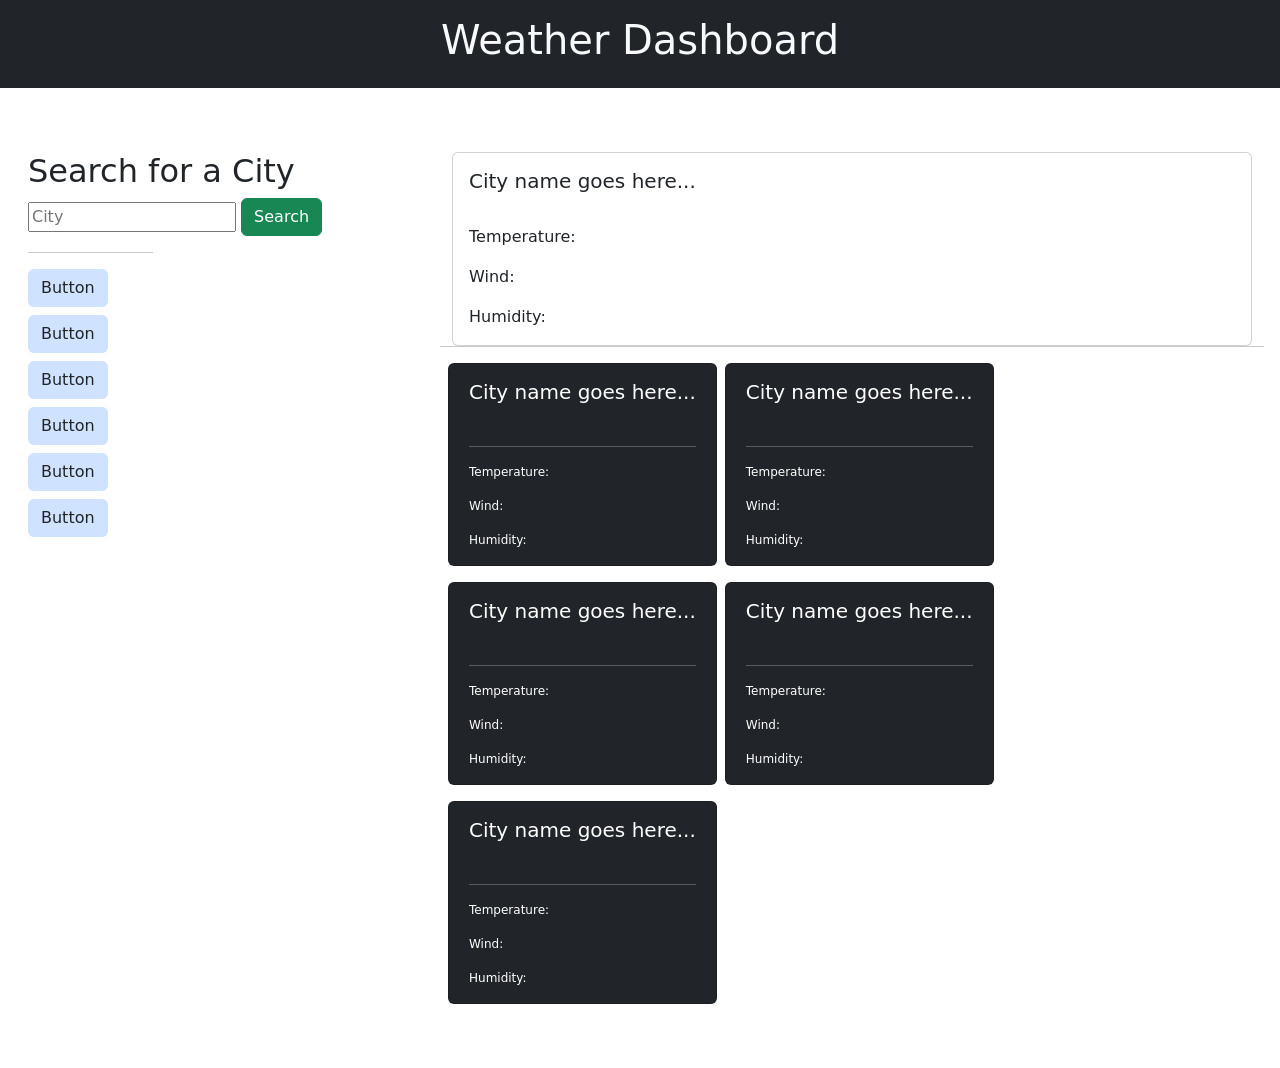
<file: index.html>
<!DOCTYPE html>
<html lang="en">
  <head>
    <meta charset="UTF-8" />
    <meta http-equiv="X-UA-Compatible" content="IE=edge" />
    <meta name="viewport" content="width=device-width, initial-scale=1.0" />
    <title>Weather Forecast Generator</title>
    <link
      rel="stylesheet"
      href="https://cdn.jsdelivr.net/npm/bootstrap@5.3.0-alpha3/dist/css/bootstrap.min.css"
    />
    <link rel="stylesheet" href="./assets/style.css" />
  </head>
  <body>
    <header class="container-fluid bg-dark text-light mb-5 p-3">
      <div class="row d-flex align-items-center">
        <h1 id="header">Weather Dashboard</h1>
      </div>
    </header>

    <main class="bg-none">
      <div class="container-fluid mb-5 p-3">
        <div class="row">
          <div class="col-4">
            <aside class="container">
              <div class="row">
                <div class="col-12 align-self-start">
                  <h2>Search for a City</h2>
                  <input
                    id="input"
                    type="text"
                    name="formcontrol"
                    placeholder="City"
                    aria-label="Username"
                    aria-describedby="basic-addon1"
                  />
                  <button
                    class="btn btn-success search-box gy-3"
                    type="button"
                    id="searchbtn"
                  >
                    Search
                  </button>

                  <hr class="col-4"/>
                  <div
                    class="btn-group-vertical gap-2"
                    id="buttons"
                    role="group"
                    aria-label="Vertical button group"
                  >
                  <div>
                    <button type="button" id="btn1" class="btn bg-primary-subtle">
                      Button
                    </button>
                  </div>
                  <div>
                    <button type="button" id="btn2" class="btn bg-primary-subtle">
                      Button
                    </button>
                  </div>
                  <div>
                    <button type="button" id="btn3" class="btn bg-primary-subtle">
                      Button
                    </button>
                  </div>
                  <div>
                    <button type="button" id="btn4" class="btn bg-primary-subtle">
                      Button
                    </button>
                  </div>
                  <div>
                    <button type="button" id="btn5" class="btn bg-primary-subtle">
                      Button
                    </button>
                  </div>
                  <div>
                    <button type="button" id="btn6" class="btn bg-primary-subtle">
                      Button
                    </button>
                  </div>
                  </div>
                </div>
              </div>
            </aside>
          </div>

          <div class="col-8">
            <div class="container-fluid">
              <div class="row">
                <!-- fills entire container with page width of col-8 -->
                <div class="col-12">
                  <section>
                    <div class="card" style="width: auto">
                      <div class="card-body" id="currentwx">
                        <h5 class="card-title" id="city">
                          City name goes here...
                        </h5>
                        <img id="img1" />
                        <span id="datestamp1"></span>
                        <p class="card-text">
                          Temperature: <span id="fahrenheit"></span>
                        </p>
                        <p class="card-text">Wind: <span id="wind"></span></p>
                        <p class="card-text">
                          Humidity: <span id="humidity"></span>
                        </p>
                      </div>
                    </div>
                  </section>
                </div>
                <hr />

                <div class="container-fluid">
                  <section
                    class="row row-cols-auto g-2 gap-2 five-day-forecast"
                    id="forecast"
                  >
                    <div class="card bg-dark" style="width: auto; color: white">
                      <div class="card-body">
                        <div class="forecast-name">
                          <h5 class="card-title">City name goes here...</h5>
                          <img id="img2" />
                          <span id="datestamp2"></span>
                          <hr />
                          <p class="card-text">
                            Temperature: <span id="temp1"></span>
                          </p>
                          <p class="card-text">
                            Wind: <span id="wind1"></span>
                          </p>
                          <p class="card-text">
                            Humidity: <span id="humidity1"></span>
                          </p>
                        </div>
                      </div>
                    </div>
                    <div class="card bg-dark" style="width: auto; color: white">
                      <div class="card-body">
                        <h5 class="card-title">City name goes here...</h5>
                        <img id="img3" />
                        <span id="datestamp3"></span>
                        <hr />
                        <p class="card-text">
                          Temperature: <span id="temp2"></span>
                        </p>
                        <p class="card-text">Wind: <span id="wind2"></span></p>
                        <p class="card-text">
                          Humidity: <span id="humidity2"></span>
                        </p>
                      </div>
                    </div>
                    <div class="card bg-dark" style="width: auto; color: white">
                      <div class="card-body">
                        <h5 class="card-title">City name goes here...</h5>
                        <img id="img4" />
                        <span id="datestamp4"></span>
                        <hr />
                        <p class="card-text">
                          Temperature: <span id="temp3"></span>
                        </p>
                        <p class="card-text">Wind: <span id="wind3"></span></p>
                        <p class="card-text">
                          Humidity: <span id="humidity3"></span>
                        </p>
                      </div>
                    </div>
                    <div class="card bg-dark" style="width: auto; color: white">
                      <div class="card-body">
                        <h5 class="card-title">City name goes here...</h5>
                        <img id="img5" />
                        <span id="datestamp5"></span>
                        <hr />
                        <p class="card-text">
                          Temperature: <span id="temp4"></span>
                        </p>
                        <p class="card-text">Wind: <span id="wind4"></span></p>
                        <p class="card-text">
                          Humidity: <span id="humidity4"></span>
                        </p>
                      </div>
                    </div>
                    <div class="card bg-dark" style="width: auto; color: white">
                      <div class="card-body">
                        <h5 class="card-title">City name goes here...</h5>
                        <img id="img6" />
                        <span id="datestamp6"></span>
                        <hr />
                        <p class="card-text">
                          Temperature: <span id="temp5"></span>
                        </p>
                        <p class="card-text">Wind: <span id="wind5"></span></p>
                        <p class="card-text">
                          Humidity: <span id="humidity5"></span>
                        </p>
                      </div>
                    </div>
                  </section>
                </div>
              </div>
            </div>
          </div>
        </div>
      </div>
    </main>
    <script
      src="https://code.jquery.com/jquery-3.6.4.min.js"
      integrity="sha256-oP6HI9z1XaZNBrJURtCoUT5SUnxFr8s3BzRl+cbzUq8="
      crossorigin="anonymous"
    ></script>
    <script src="https://cdn.jsdelivr.net/npm/bootstrap@5.3.0-alpha3/dist/js/bootstrap.bundle.min.js"></script>

    <script src="./script.js"></script>
  </body>
</html>
</file>
<file: assets/style.css>
#header {
  text-align: center;
}

#forecast {
  font-size: 75%;
}
</file>
